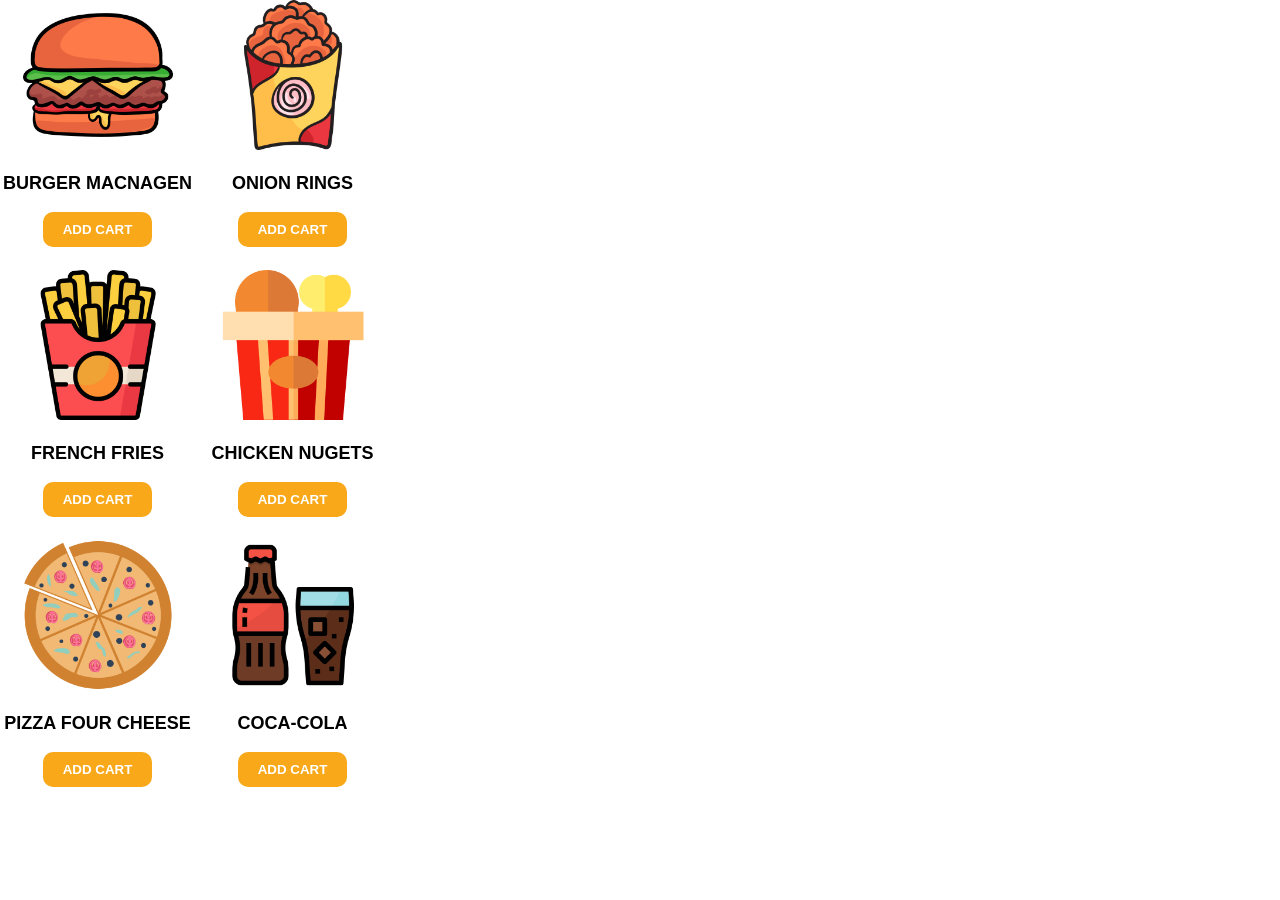
<file: webapp.html>
<!DOCTYPE html>
<html lang="en">
<head>
	<meta charset="UTF-8">
	<meta name="viewport" content="width=device-width, initial-scale=1.0">
	<link rel="stylesheet" href="webapp.css">
	<title>Document</title>
</head>
<body>
	<div class="container">
		<div class="cont">
			<div class="item">
				<img src="1.png" alt="" class="img">
				<p class="title_item">Burger macnagen</p>
				<button class="button" id="b1">add cart</button>
			</div>
			<div class="item">
				<img src="2.png" alt="" class="img">
				<p class="title_item">Onion rings</p>
				<button class="button" id="b2">add cart</button>
			</div>
			<div class="item">
				<img src="3.png" alt="" class="img">
				<p class="title_item">French fries</p>
				<button class="button" id="b3">add cart</button>
			</div>
			<div class="item">
				<img src="4.png" alt="" class="img">
				<p class="title_item">chicken nugets</p>
				<button class="button" id="b4">add cart</button>
			</div>
			<div class="item">
				<img src="5.png" alt="" class="img">
				<p class="title_item">Pizza four cheese</p>
				<button class="button" id="b5">add cart</button>
			</div>
			<div class="item">
				<img src="6.png" alt="" class="img">
				<p class="title_item">Coca-cola</p>
				<button class="button" id="b6">add cart</button>
			</div>
		</div>
	</div>
	<div class="usercard" id="usercard"></div>

	<script src="https://telegram.org/js/telegram-web-app.js"></script>
	<script src="webapp.js"></script>
</body>
</html>
</file>
<file: webapp.css>
body {
	margin: 0;
	padding: 0;
	font-size: 18px;
	color: var(--tg-theme-text-color);
	background: var(--tg-theme-bg-color);
}

.container {
	max-width: 390px;
}

.cont {
	display: grid;
	grid-template-columns: 1fr 1fr;
	grid-template-rows: 270px 270px 270px;
}

.img {
	width: 150px;
}

.item {
	text-align: center;
}

.button {
	display: inline-block;
	padding: 10px 20px;
	border: none;
	background: rgb(248, 168, 24);
	border-radius: 10px;
	color: #fff;
	text-transform: uppercase;
	font-weight: 700;

	transition: background .2s linear;
}

.button:hover {
	background: lightgreen;
}

.usercard {
	text-align: center;
}
.title_item{
 font-weight: bold;
 font-size:18px;
 text-transform: uppercase;
 font-family: 'Gill Sans', 'Gill Sans MT', Calibri, 'Trebuchet MS', sans-serif;
}
</file>
